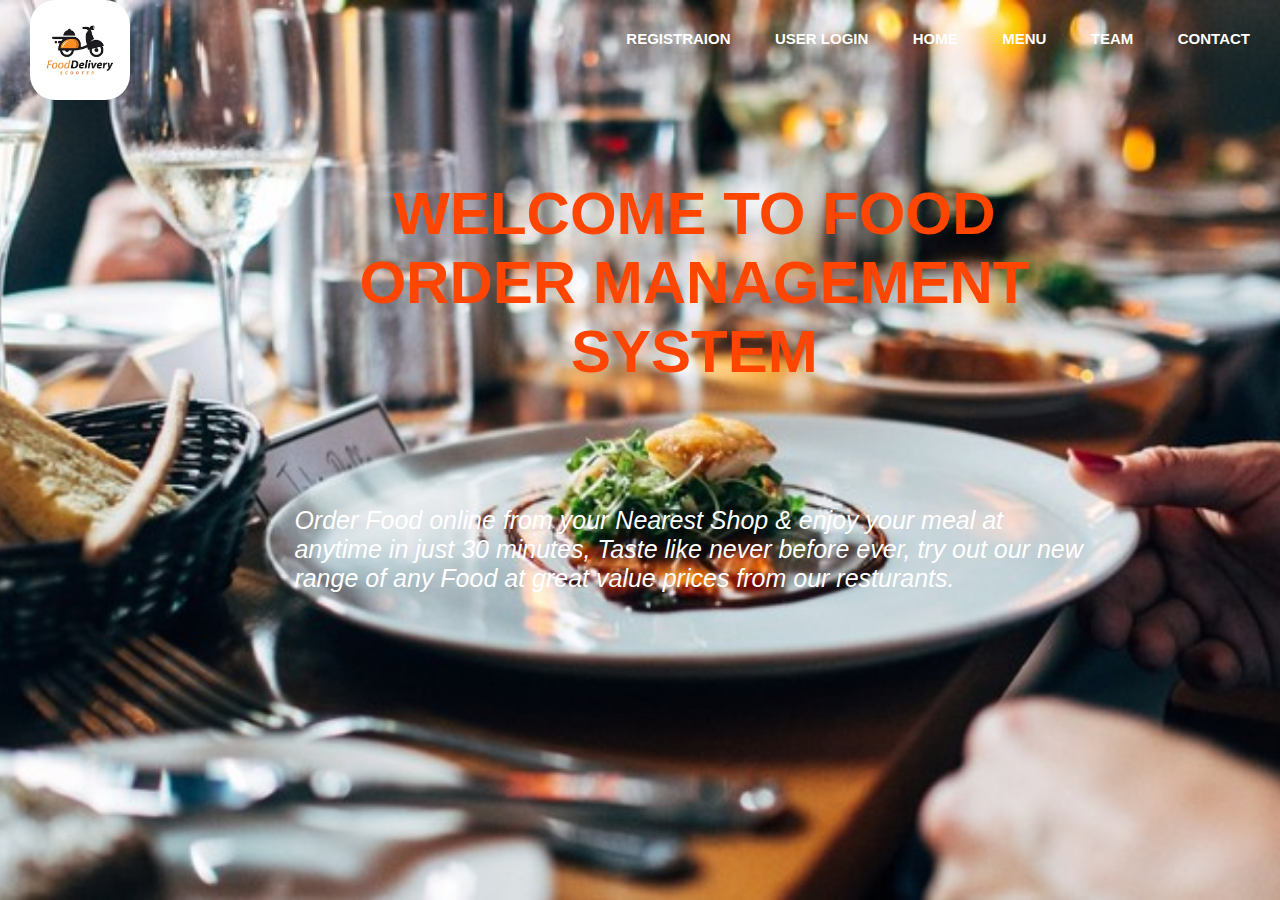
<file: index.html>
<!DOCTYPE html>
<html lang="en">
<head>
    <title>HomePage</title>
    <link rel="stylesheet" href="style8.css">
</head>
<body>
    <header>
        <img src="Logo.jpg" alt="Your Logo" id="header-logo">
        <div class="wrapper">
        <ul class="menu"> 
        <li><a href="form.html">Registraion</a></li>    
        <li><a href="LoginPage.html">User Login</a></li>    
        <li><a href="index.html">Home</a></li>
        <li><a href="order.html">Menu</a></li>
        <li><a href="ourteam.html">Team</a></li> 
        <li><a href="contact.html">Contact</a></li> 
        
        </ul>
    
        </div>
        <div class="text">
        <h1> Welcome to Food Order Management System</h1>
        <p><i> Order Food online from your Nearest Shop & enjoy your meal at anytime in just 30 minutes, Taste like never before ever, try out our new range of any Food at great value prices 
         from our resturants.</i></p>
         
        </div>
        
    </header>
    
        
    </header>
    
    
    
</body>
</html>
</file>
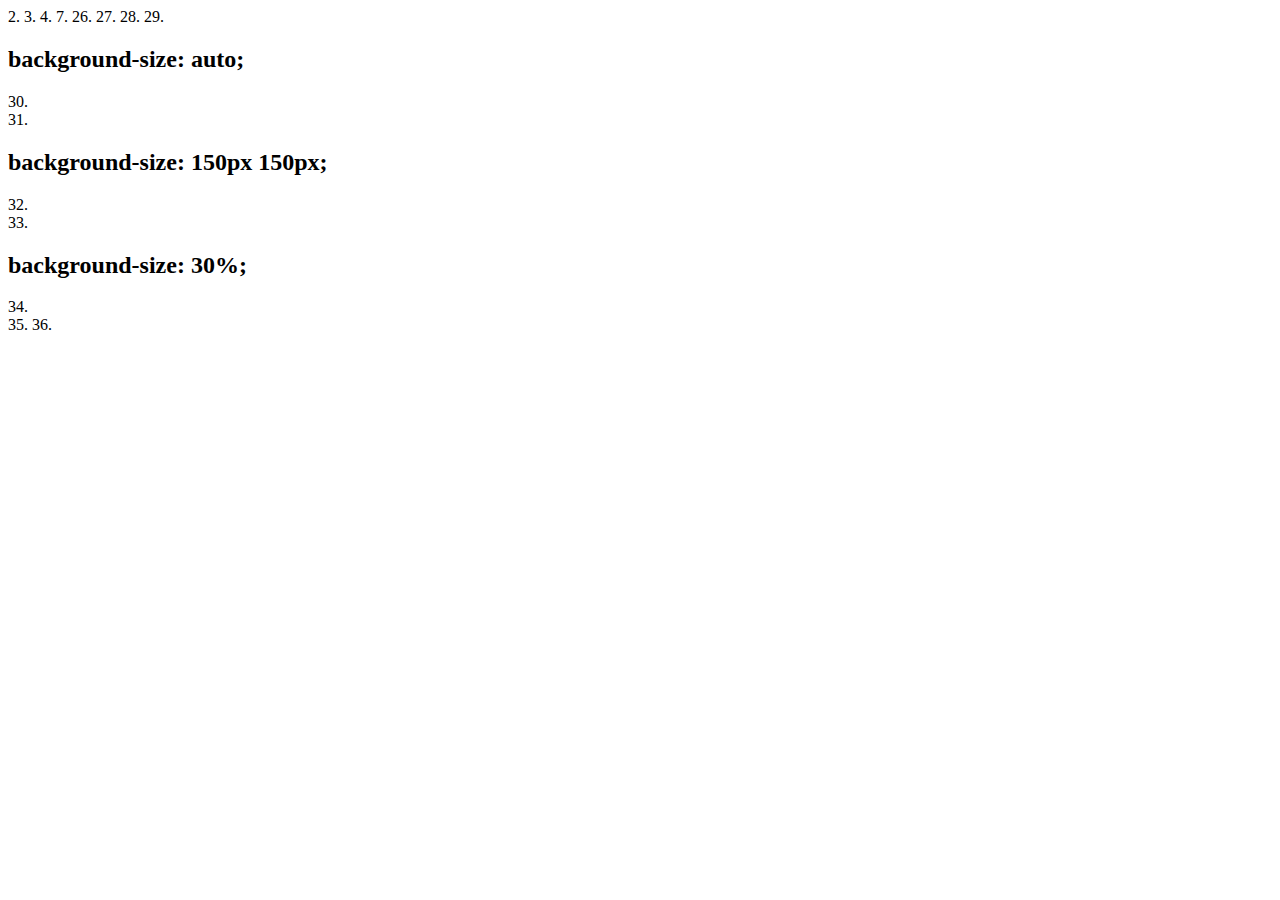
<file: BGPropertyCSS.html>
<!DOCTYPE html>
2. <html>
3. <head>
4. <title>
5. background-size property
6. </title>
7. <style>
8. div {
9. width: 300px;
10. height: 200px;
11. border: 2px solid red;
12. }
13. #div1{
14. background-image: url('lion.png');
15. background-size: auto;
16. }
17. #div2{
18. background-image: url('lion.png');
19. background-size: 150px 150px;
20. }
21. #div3{
22. background-image: url('lion.png');
23. background-size: 30%;
24. }
25. </style>
26. </head>
27.
28. <body>
29. <h2> background-size: auto; </h2>
30. <div id = "div1"></div>
31. <h2> background-size: 150px 150px; </h2>
32. <div id = "div2"></div>
33. <h2> background-size: 30%; </h2>
34. <div id = "div3"></div>
35. </body>
36. </html>
</file>
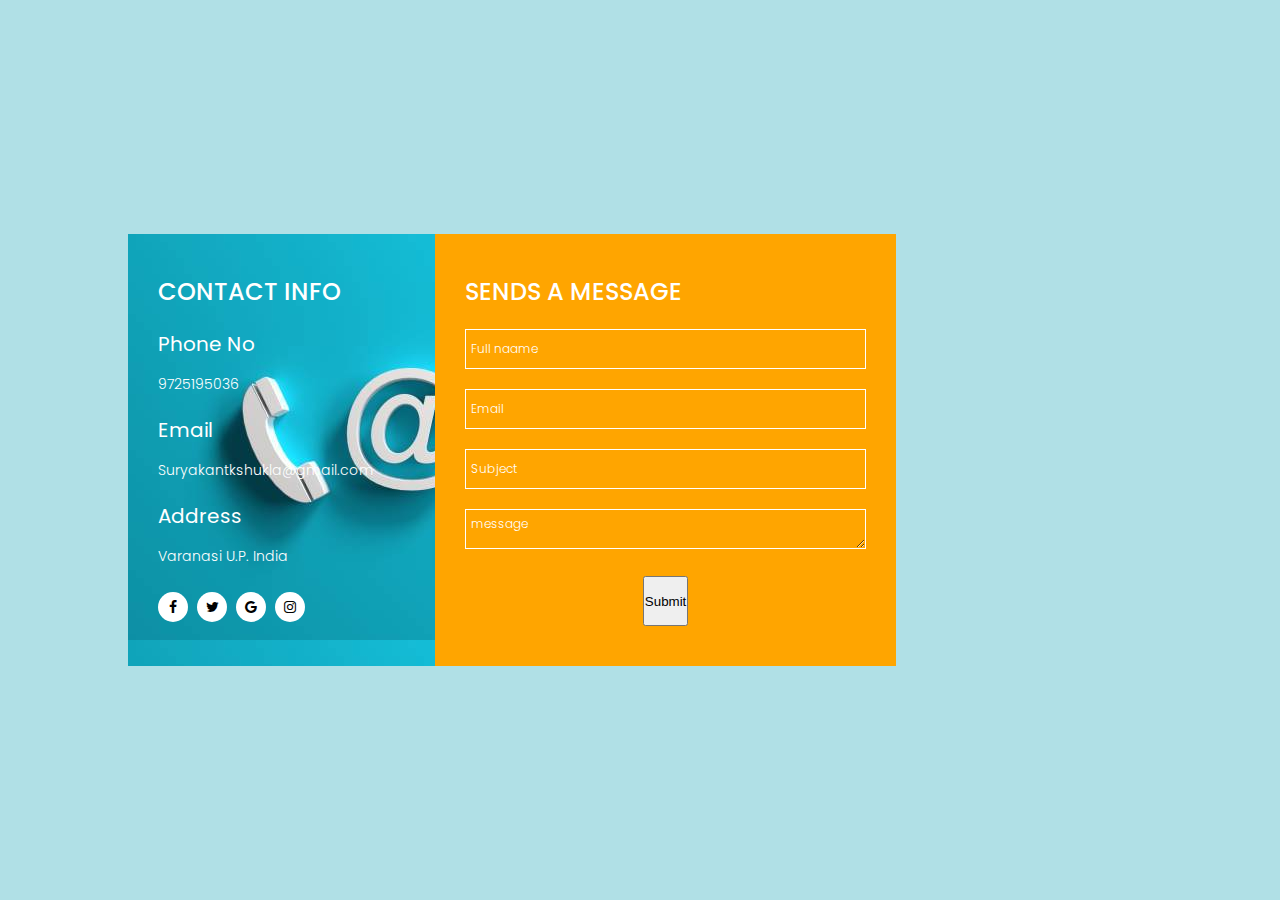
<file: contact.html>
<!DOCTYPE html>
<html lang="en">
<head>
    <title>Contact us</title>
    <link rel="stylesheet" href="style1.css">
    <link rel="stylesheet" href="https://stackpath.bootstrapcdn.com/font-awesome/4.7.0/css/font-awesome.min.css"
    crossorigin="anonymous";
</head>
<body >
    <div class="contact-wrap">
        <div class="contact-in">
            <h1> Contact info</h1>
            <h2> Phone No</h2>
            <p>9725195036</p>
            <h2>Email</h2>
            <p>Suryakantkshukla@gmail.com</p>
            <h2> Address</h2>
            <p>Varanasi U.P. India</p>

            <ul>
                <li> <a href="#"><i class="fa fa-facebook" aria-hidden="true"></i></a></li>
                <li> <a href="#"><i class="fa fa-twitter" aria-hidden="true"></i></a></li>
                <li> <a href="#"><i class="fa fa-google" aria-hidden="true"></i></a></li>
                <li> <a href="#"><i class="fa fa-instagram" aria-hidden="true"></i></a></li>
            </ul>

    </div>
    <div class="contact-in">
        <h1>sends a message</h1>
        <form>
            <input type="text" placeholder="Full naame" class="contact-in-input">
            <input type="text" placeholder="Email" class="contact-in-input">
            <input type="text" placeholder="Subject" class="contact-in-input">
            <textarea placeholder="message" class="contact-in-textarea"></textarea>
            <center> <button style="height: 50px">Submit </button> </center>        
        </form>
    </div>
    <div class="contact-in">
        <iframe src="https://www.google.com/maps/embed?pb=!1m18!1m12!1m3!1d14649.044857313906!2d85.34814182947542!3d23.378765706379856!2m3!1f0!2f0!3f0!3m2!1i1024!2i768!4f13.1!3m3!1m2!1s0x39f4e16223d88c6f%3A0xc56a7f4bc648d540!2sKokar%2C%20Ranchi%2C%20Jharkhand!5e0!3m2!1sen!2sin!4v1647589687641!5m2!1sen!2sin" width="100" height="auto" style="border:0;" allowfullscreen="" loading="lazy"></iframe>
    </div>
    </div>
</body>
</html>
</file>
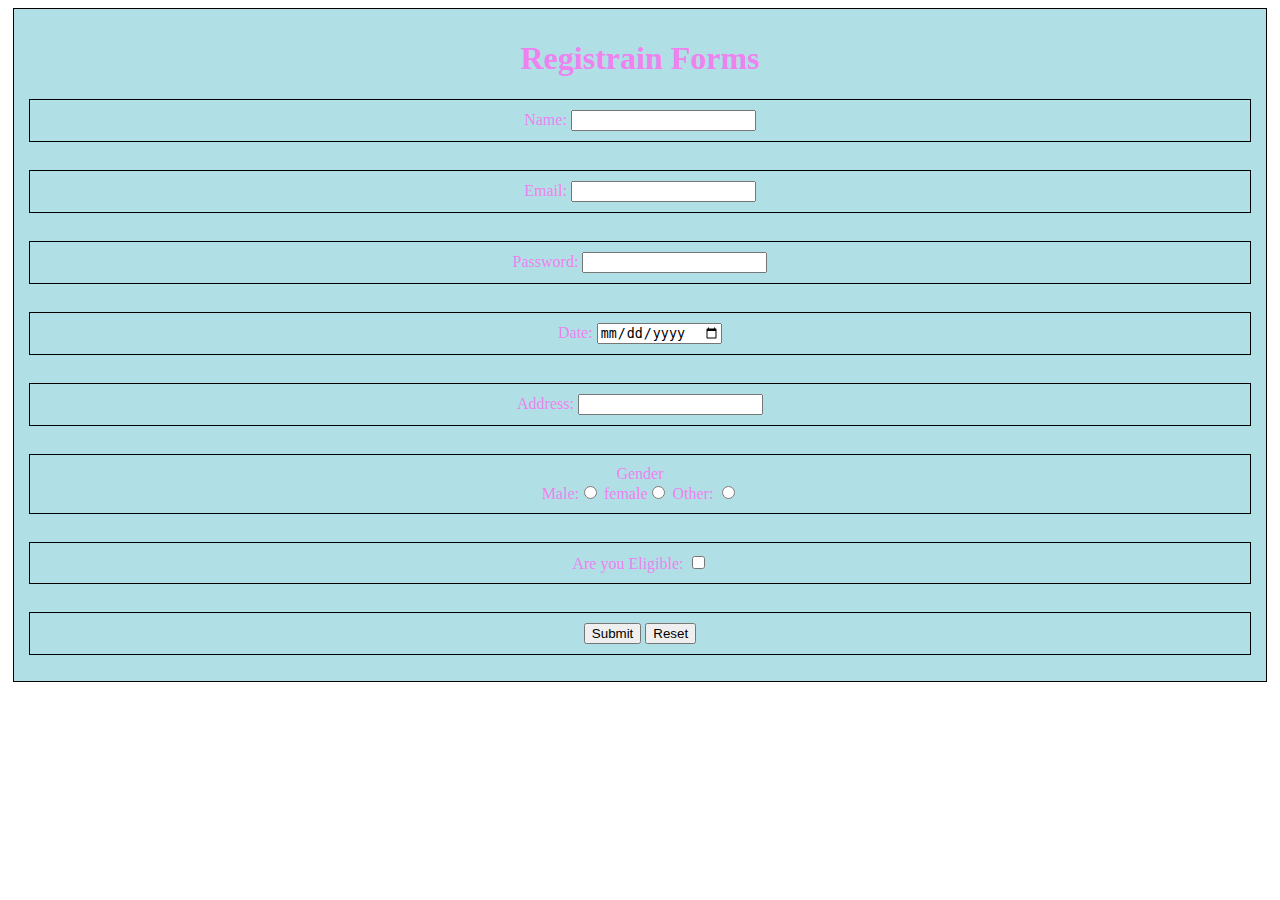
<file: form.html>
<html>
    <head>
        <meta charset="UTF8">
        <meta name="Author" content="Ankur">
        <meta name="Keyword" content="HTML,CSS">
        <meta name="viewport" content="width=width-device , initial-scale:1.0">
    
        <style>
        div {
             background-color:powderblue;
            color:violet;
            border: 1px solid black;
            width:auto;
            margin: 5px;
            padding: 10px;
            text-align: center;
            
        }
    </style>
    </head>
<body> 
    <div>
            <h1> Registrain Forms</h1>
            <form action="backend.php">

            
        <div>
            <label for="name">Name: </label>
         <input type="text" name="MyName" id="name">
    </div>
     <br> 
<!-- 
     <div>
        Roll No. : <input type="Number" name="MyRoll" > 
    </div>
    <br>
 
    <div>
        Emp Code:  <input type="Number, text" name="MyRoll" >
    </div>
    <br>
-->
    <div>
        Email:  <input type="email" name="Myemail" >
    </div>
    <br>

    <div>
        Password: <input type="password" name="Mypassword">   
    </div>
    <br>

    <div>
       Date: <input type="Date" name="Current Date">
        </div>
        <br>

        <div>
            Address: <input type="text" name="MyAdd ">
        </div>
        <br>

        <div>
            Gender<br>
            Male:<input type="radio" name="MyGender"> 
            female<input type="radio" name="MyGender">
             Other: <input type="radio" name="MyGender">
        </div>
        <br>

        <div>
            Are you Eligible: <input type="checkbox" name="Myeligibility">
        </div>
        <br>
<!-- 
        <div>
            Write About Yourself: <br><textarea name="Mytext" cols="30" rows="10"></textarea>
        </div>
        <br>
 -->
        <div style="text-align: center;">
            <input type="Submit" name="Submit Now">
            <input type="reset" name="Reset Now">
            </div>
        </div>
     </form> 
  </body> 
  </html>
</file>
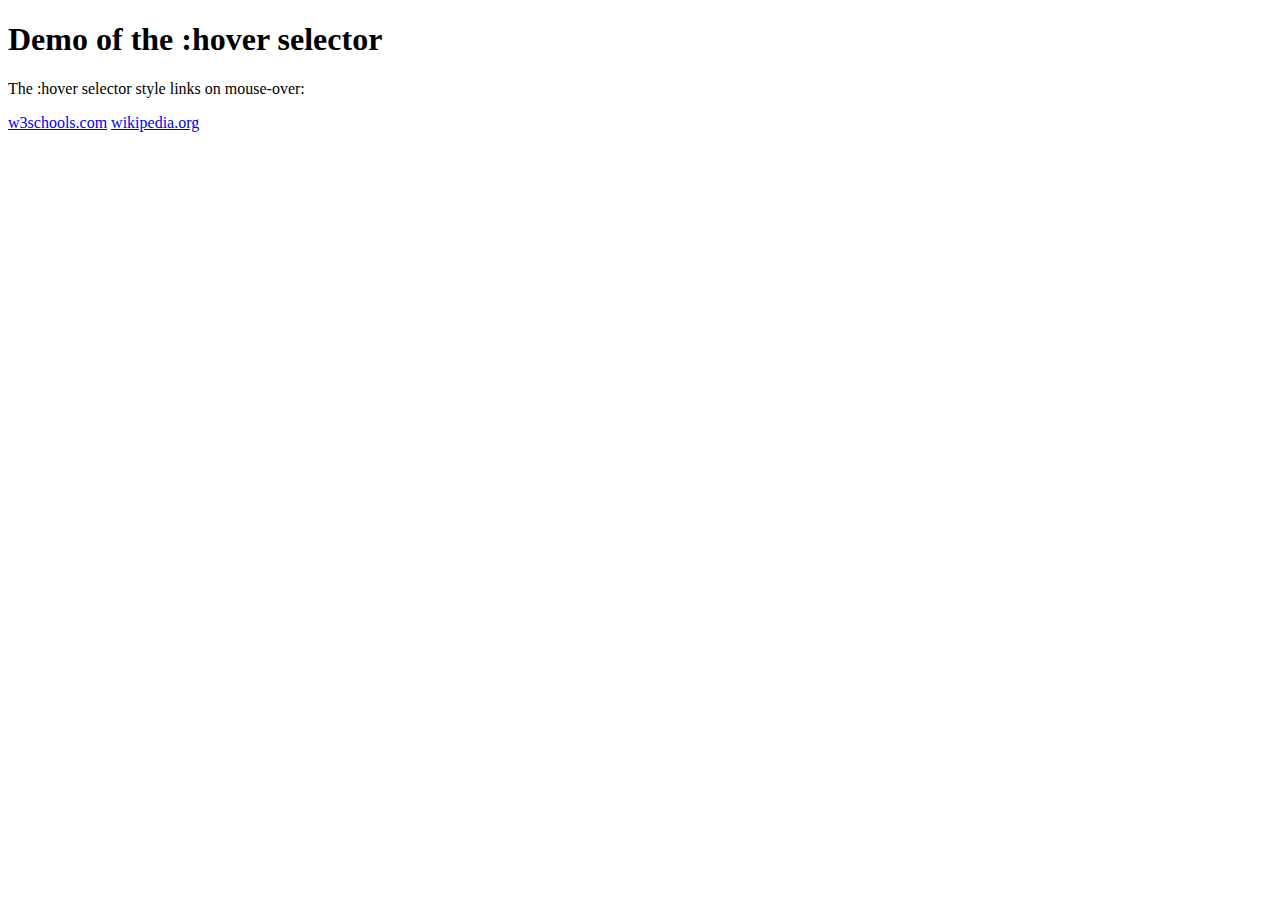
<file: HoverPropert.html>
<!DOCTYPE html>
<html>
<head>
<style>
a:hover {
  background-color: yellow;
}
</style>
</head>
<body>

<h1>Demo of the :hover selector</h1>

<p>The :hover selector style links on mouse-over:</p>

<a href="https://www.w3schools.com">w3schools.com</a>
<a href="https://www.wikipedia.org">wikipedia.org</a>

</body>
</html>
</file>
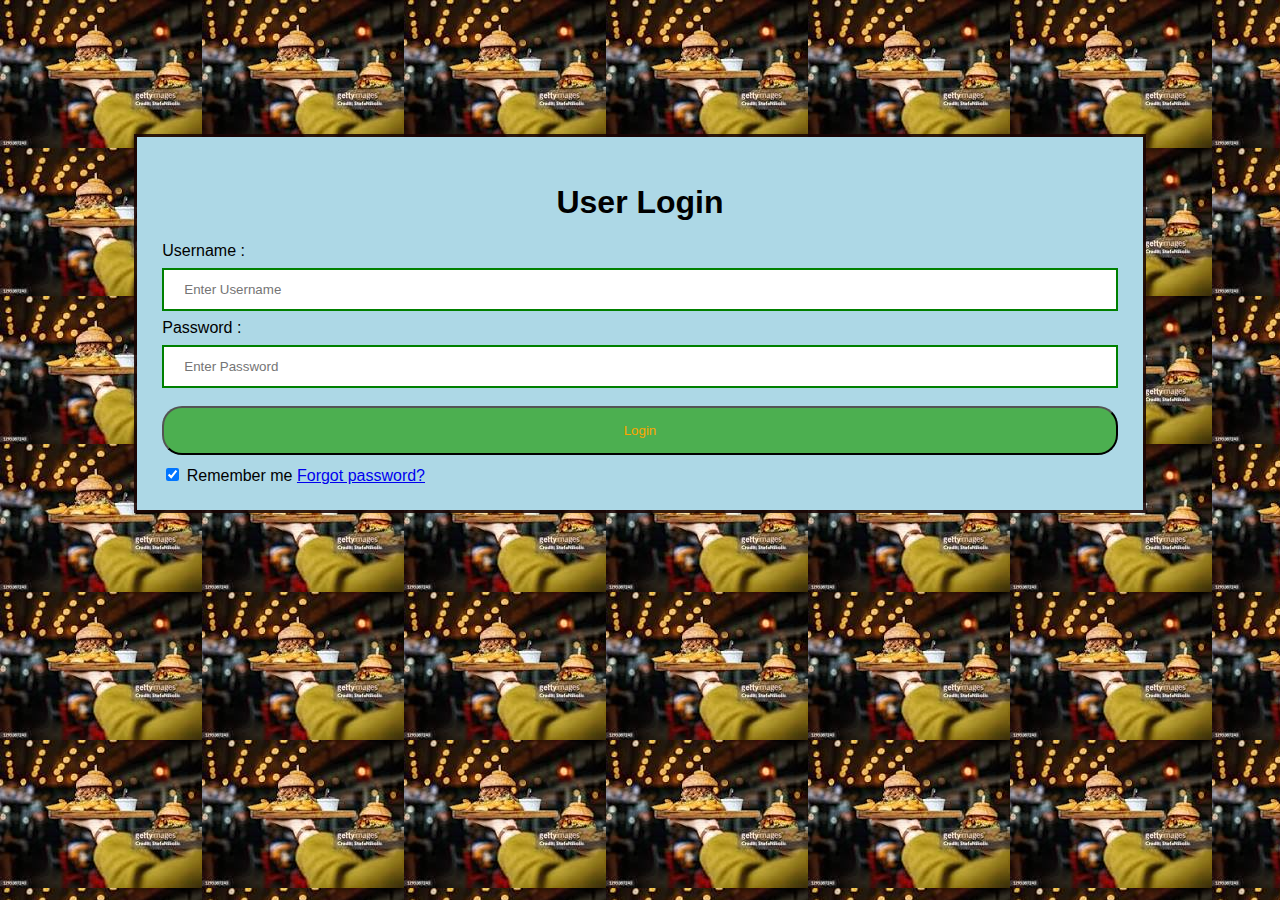
<file: LoginPage.html>
<!DOCTYPE html>   
<html>   
<head>  
<meta name="viewport" content="width=device-width, initial-scale=1">  
<title> Login Page </title>  
<style>   
Body { 
    display: flex;
    align-items: center;
     justify-content: center;
     width: auto;
     font-family: Calibri, Helvetica, sans-serif;  
     background:url(SurveFood.jpg)  
}  
button {   
       background-color: #4CAF50;   
        width: 100%;  
        color: orange;   
        padding: 15px;   
        margin: 10px 0px;     
        border-radius: 20px; 
        cursor: pointer; 

         }   
 form {   
    
        margin-top: 10%;
        border: 3px solid #190404e0;   
    }   
 input[type=text], input[type=password] {   
        width: 100%;   
        margin: 8px 0;  
        padding: 12px 20px;   
          
        border: 2px solid green;   
        box-sizing: border-box;   
    }  
 button:hover {   
        opacity: 0.7; 
         color: red;
    }  

 .container {   
    
        padding: 25px;   
        background-color: lightblue; 
        
    }   
    
</style>   
</head>    
<body>    
  
        <form >  
        <div class="container">  
            <center>   <h1> User Login</h1></center> 

            <label>Username : </label>   
            <input type="text" placeholder="Enter Username" name="username" required>  
            <label>Password : </label>   
            <input type="password" placeholder="Enter Password" name="password" required>  
            <button type="submit">Login</button>   
            <input type="checkbox" checked="checked"> Remember me <a href="#"> Forgot password? </a>   
        </div>   
    </form>
    
</body>     
</html>
</file>
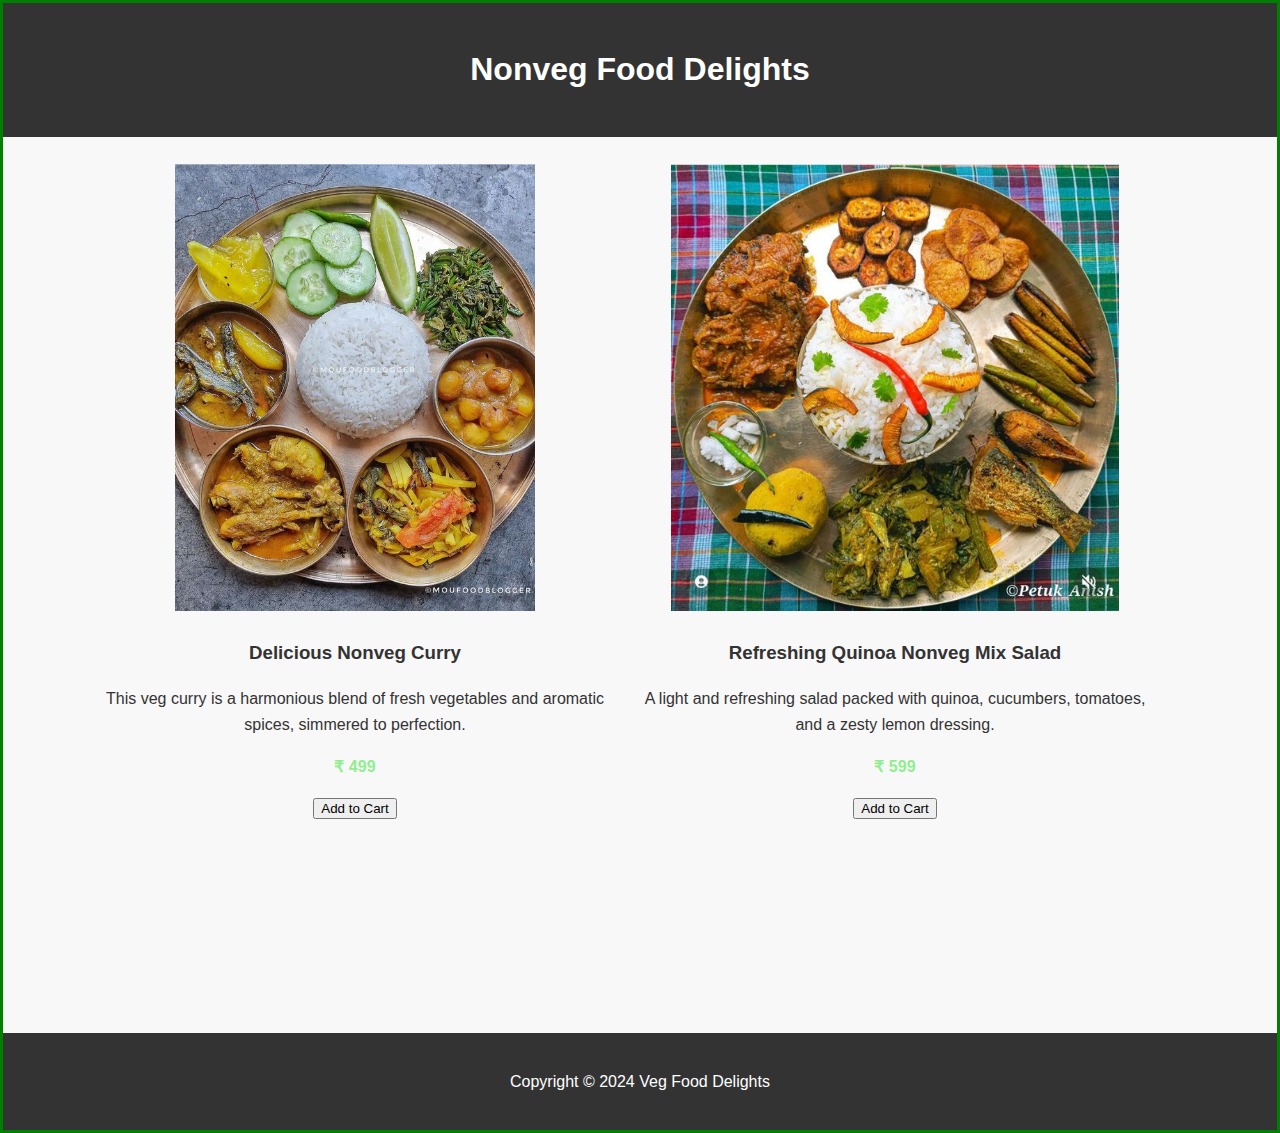
<file: NonvegItem.html>
<!DOCTYPE html>
<html lang="en">
<head>
    <meta charset="UTF-8">
    <meta name="viewport" content="width=device-width, initial-scale=1.0">
    <title>Veg Food Delights</title>
    <style>
        body {
           
            font-family: Arial, sans-serif;
            background-color: #f8f8f8;
            color: #333;
            line-height: 1.6;
            margin: 0;
            padding: 0;
            text-align: center;
            border: 3px solid green;
              }
     
        .container {
            max-width: 1100px;
            margin: auto;
            overflow: hidden;
            padding: 0 20px;
            display: flex;
            flex-wrap: wrap;
            gap: 10px;
        }

        .header, .footer {
            background: #333;
            color: #fff;
            text-align: center;
            padding: 20px 0;
        }
  
        .card img {
            padding-top: 5%;
            max-width: 80%;
            height: auto;
            max-width: 100%; /* Makes image responsive */
            height: 50%; /* Maintains aspect ratio */
        }

        .card h3 {
            color: #333;
        }
        
        .card {
            flex: 1; /* Allows cards to grow and fill the space */
            max-width: calc(50% - 20px); /* Adjust based on the gap to ensure proper spacing */
        }
        .price {
            font-weight: bold;
            color: lightgreen;
        }
   
    </style>
</head>
<body>

<div class="header">
    <h1>Nonveg Food Delights</h1>
</div>

<div class="container">
    <div class="card">
        <img src="VegImage.jpg" alt="Veg Dish 1">
        <h3>Delicious Nonveg Curry</h3>
        <p>This veg curry is a harmonious blend of fresh vegetables and aromatic spices, simmered to perfection.</p>
        <p class="price">₹ 499</p>
        <button onclick="addToCart('20.99')">Add to Cart</button>
    </div>
    <div class="card">
        <img src="VegImage2.jpg" alt="Veg Dish 2">
        <h3>Refreshing Quinoa Nonveg Mix Salad</h3>
        <p>A light and refreshing salad packed with quinoa, cucumbers, tomatoes, and a zesty lemon dressing.</p>
        <p class="price">₹ 599</p>
        <button onclick="addToCart('20.99')">Add to Cart</button>
    </div>
    <!-- Add more cards/dishes here -->
</div>

<div class="footer">
    <p>Copyright &copy; 2024 Veg Food Delights</p>
</div>

</body>
</html>
</file>
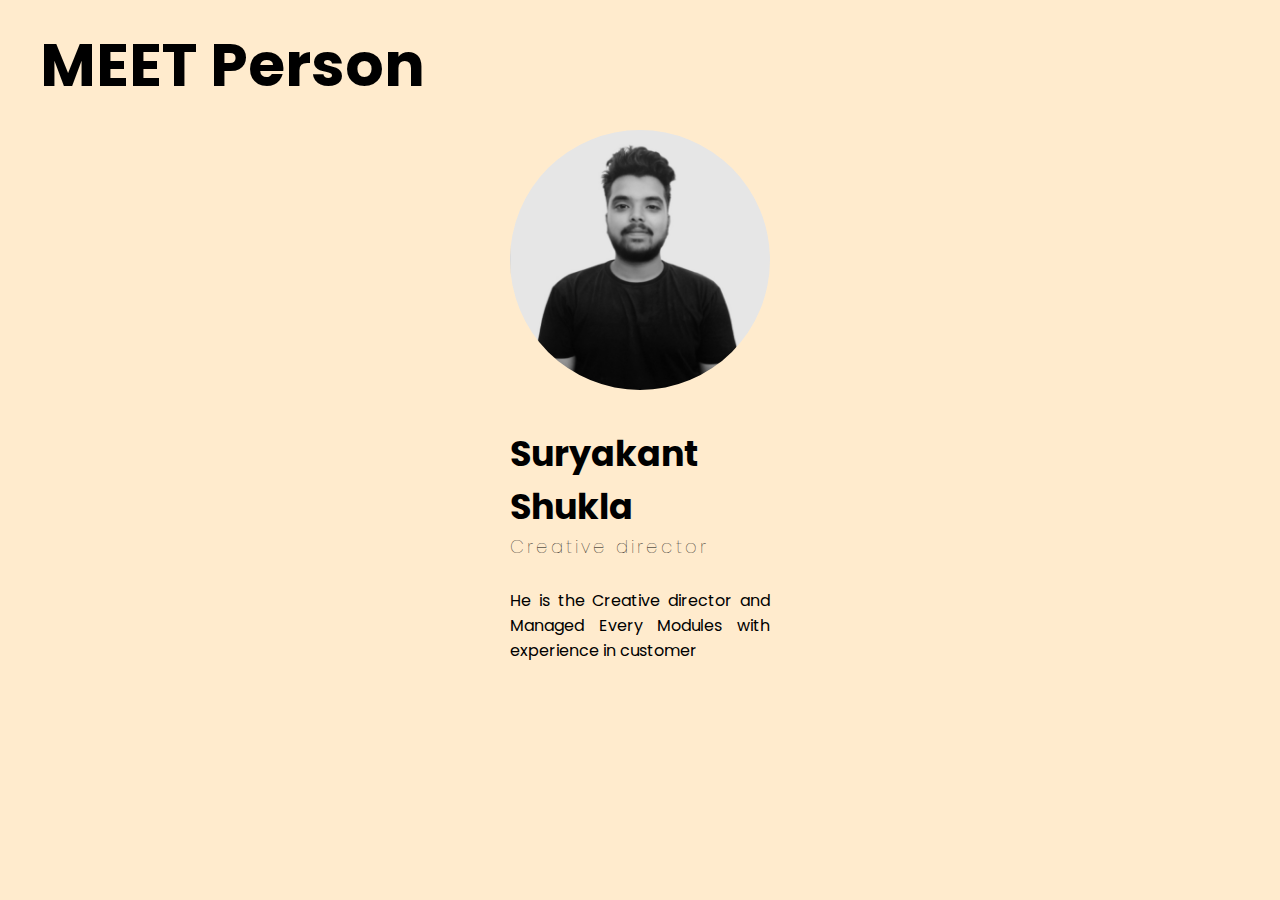
<file: ourteam.html>
<!DOCTYPE html>
<html lang="en">
<head>

    <title>Team</title>
    <link rel="stylesheet" href="style6.css">
</head>
<body>
   <div class="container">
       <h1 class="heading">MEET Person</h1>
            <div class="profiles">
            <div class="profile">
            <img src="doc image.jpg" class="profile-img">
            <h3 class="user-name">Suryakant Shukla</h3> 
            <h5>Creative director</h5>
            <p>He is the Creative director and Managed Every Modules with experience in customer</p>
            </div>
            
            </div>

    </div> 
</body>
</html>
</file>
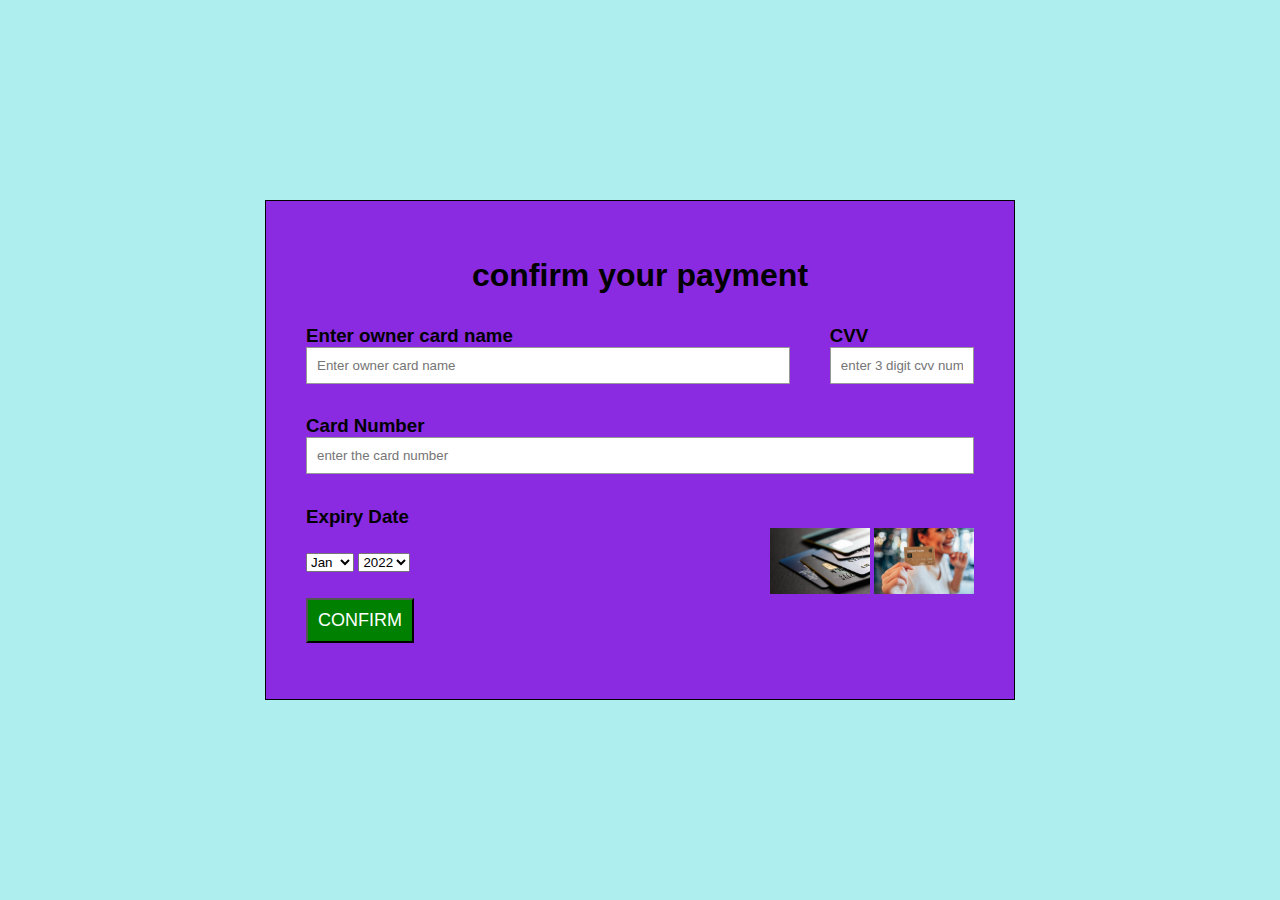
<file: payment form.html>
<!DOCTYPE html>
<html lang="en">
<head>

    <title>Document</title>
    <link rel="stylesheet" href="style7.css">
</head>
<body>
    <div class="container">
        <h1>confirm your payment</h1>
        <div class="first-row">
            <div class="owner">
                <h3> Enter owner card name</h3>
                <div class="input-field">
                    <input type="text" placeholder="Enter owner card name" required>

                </div>
            </div>
            <div class="CVV">
                <h3> CVV</h3>
                <div class="input-field">
                    <input type="password" placeholder="enter 3 digit cvv number" required>
                    
                </div>
            </div>
        </div>
        <div class="second-row">
            <div class="card number">
                <h3> Card Number</h3>
                <div class="input-field">
                    <input type="text" placeholder="enter the card number" required>

                
            </div>
            
            </div>
        </div>
        
            <div class="third-row">
            <div class="card number">
                <h3> Expiry Date </h3>
          <div class="selection">
              <div class="date">
                  <select name="months" id="months">
                      <option value="Jan">Jan</option>
                      <option value="Feb">Feb</option>
                      <option value="Mar">Mar</option>
                      <option value="Apr">Apr</option>
                      <option value="May">May</option>
                      <option value="Jun">Jun</option>
                      <option value="Jul">Jul</option>
                      <option value="Aug">Aug</option>
                      <option value="Sep">Sep</option>
                      <option value="Out">Aug</option>
                      <option value="Nov">Nov</option>
                      <option value="Dec">Dec</option>
                  </select>
                  <select name="years" id="years">
                    <option value="2022">2022</option>
                    <option value="2020">2020</option>
                    <option value="2018">2018</option>
                    <option value="2017">2017</option>
                    <option value="2016">2016</option>
                    <option value="2015">2015</option>   
                  </select>

              </div>
              <div class="cards">
                  <img src="cr.jpg" alt="">
                  <img src="cr1.jpg" alt="">
                
              </div>
          </div> 
        </div>
        <div>
        <a href="pop.html"><button>confirm</button></a>
        </div>
    </div>
</body>
</html>
</file>
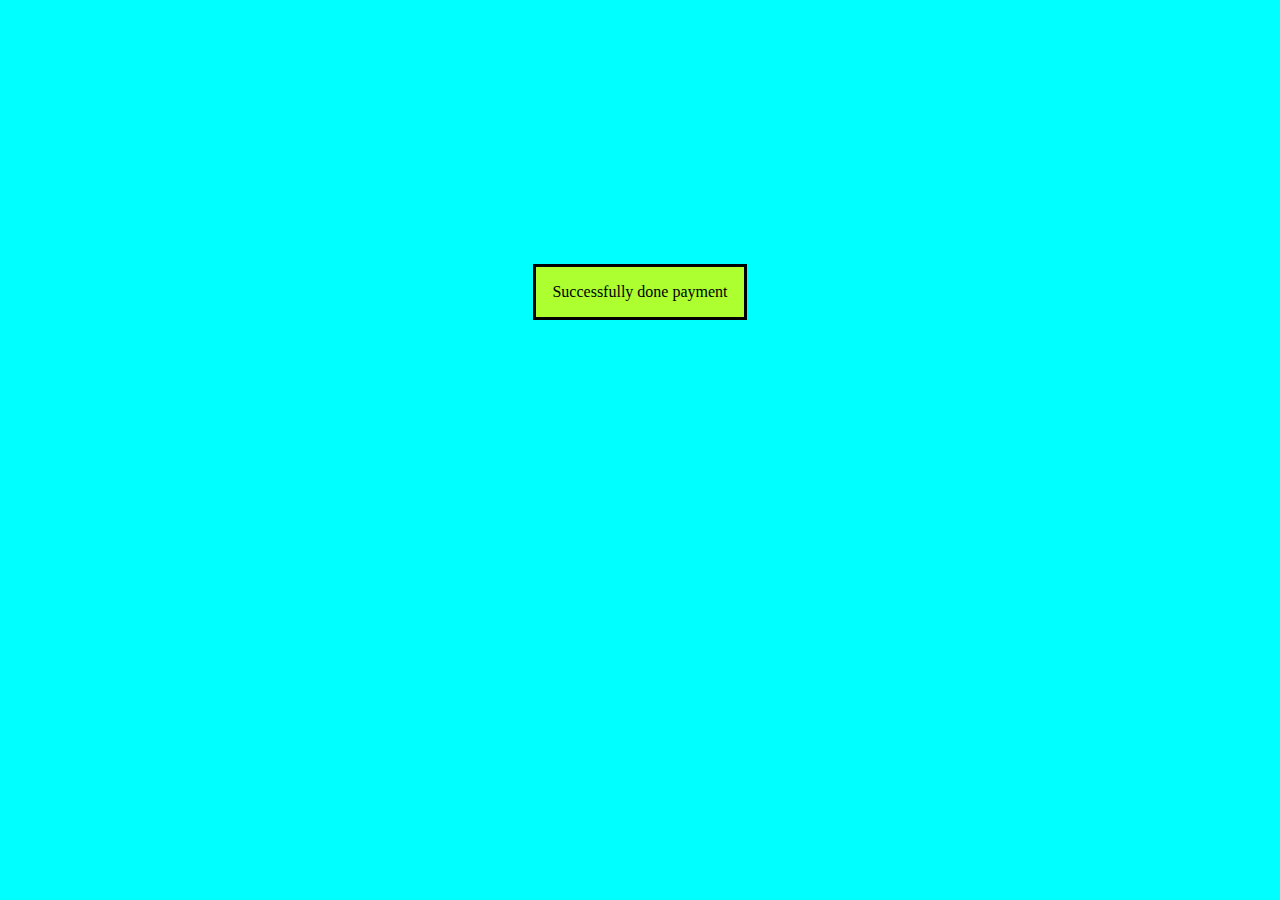
<file: pop.html>
<!DOCTYPE html>
<html lang="en">
<head>
    <meta charset="UTF-8">
    <meta name="viewport" content="width=device-width, initial-scale=1.0">
    <title>Document</title>
    <style>
        body{
            background-color: aqua;
        }
        dialog 
        {
            text-align: center;
            margin-top: 20%;
            background-color: greenyellow;
        }
    </style>
</head>
<body>
    <dialog open >Successfully done payment</dialog>
</body>
</html>
</file>
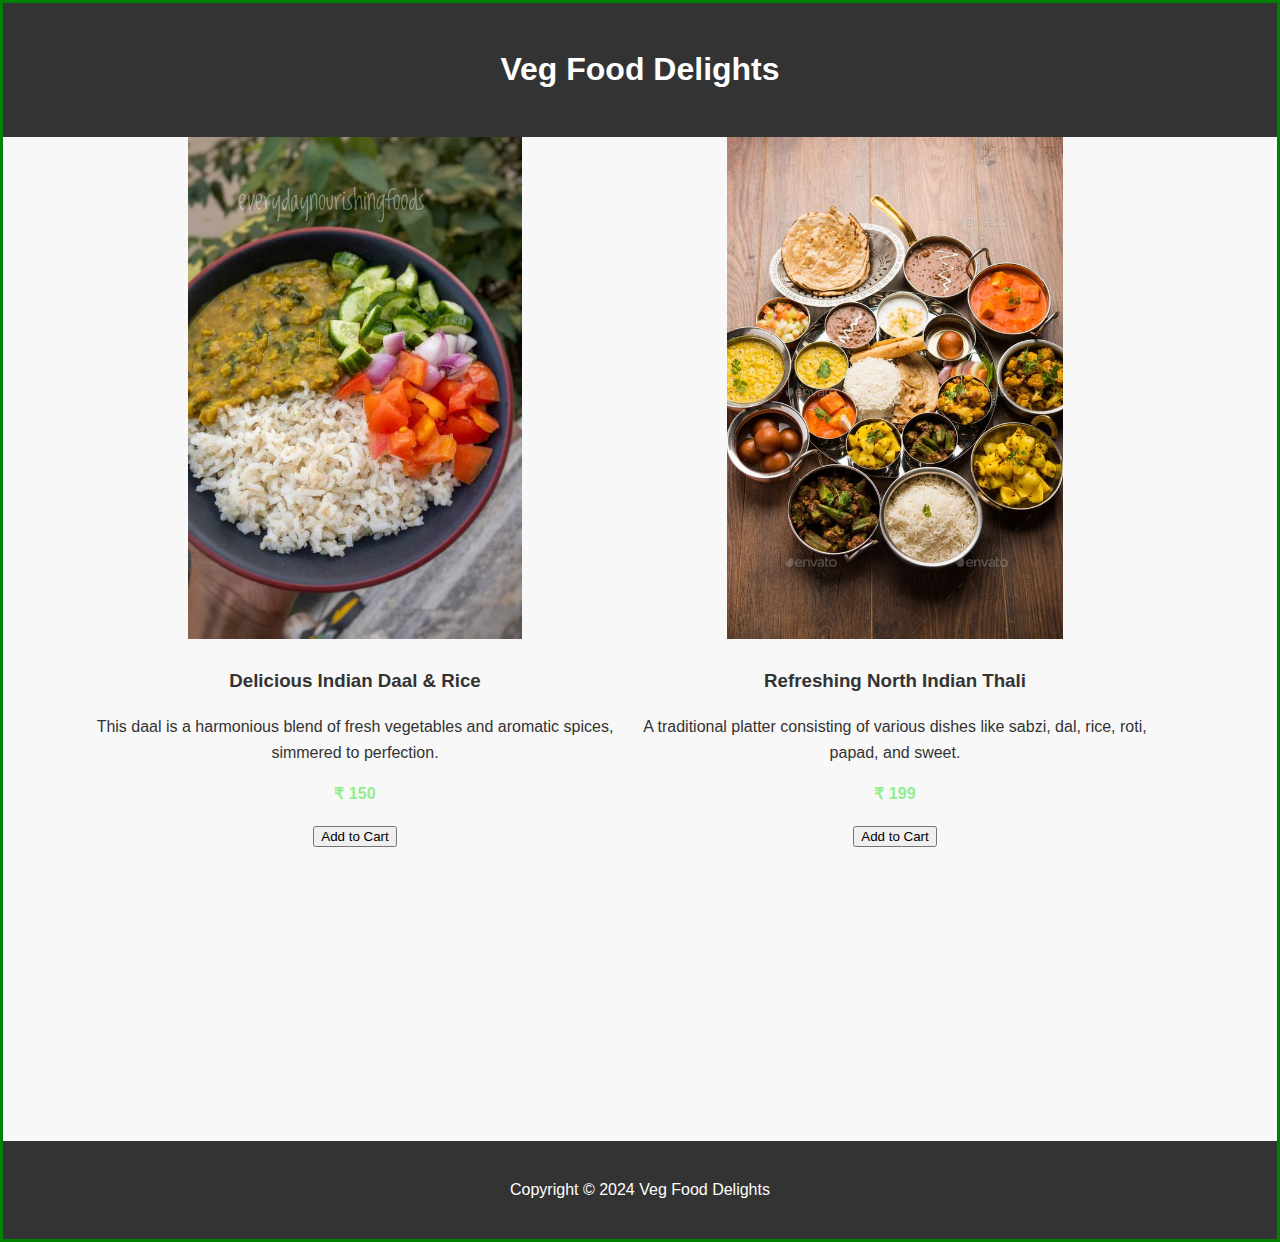
<file: VegItem.html>
<!DOCTYPE html>
<html lang="en">
<head>
    <meta charset="UTF-8">
    <meta name="viewport" content="width=device-width, initial-scale=1.0">
    <title>Veg Food Delights</title>
    <style>
        body {
            font-family: Arial, sans-serif;
            background-color: #f8f8f8;
            color: #333;
            line-height: 1.6;
            margin: 0;
            padding: 0;
            text-align: center;
            border: 3px solid green;
              }
     
        .container {
            max-width: 1100px;
            margin: auto;
            overflow: hidden;
            padding: 0 20px;
            display: flex;
            flex-wrap: wrap;
            gap: 10px;
        }

        .header, .footer {
            background: #333;
            color: #fff;
            text-align: center;
            padding: 20px 0;
        }
  
        .card img {
            max-width: 80%;
            height: auto;
            max-width: 100%; /* Makes image responsive */
            height: 50%; /* Maintains aspect ratio */
        }

        .card h3 {
            color: #333;
        }
        
        .card {
            flex: 1; /* Allows cards to grow and fill the space */
            max-width: calc(50% - 20px); /* Adjust based on the gap to ensure proper spacing */
        }

        .price {
            font-weight: bold;
            color: lightgreen;
        }
        
        #cart {
            list-style-type: none;
            padding: 0;
        }
        
    </style>
</head>
<body>

<div class="header">
    <h1>Veg Food Delights</h1>
</div>
<div class="container">
    <div class="card">
        <img src="Veg1.jpg" alt="Veg Dish 1">
        <h3>Delicious Indian Daal & Rice</h3>
        <p>This daal is a harmonious blend of fresh vegetables and aromatic spices, simmered to perfection.</p>
        <p class="price">₹ 150</p>
        <button onclick="addToCart">Add to Cart</button>
    </div>
    <div class="card">
        <img src="Veg2.jpg" alt="Veg Dish 2">
        <h3>Refreshing North Indian Thali</h3>
        <p>A traditional platter consisting of various dishes like sabzi, dal, rice, roti, papad, and sweet.</p>
        <p class="price">₹ 199</p>
        <button onclick="addToCart">Add to Cart</button>
    </div>
    
    <!-- Add more cards/dishes here -->
</div>

<div class="footer">
    <p>Copyright &copy; 2024 Veg Food Delights</p>
</div>
</body>
</html>
</file>
<file: style8.css>
*{
    margin: 0;
    padding: 0;
  
}

body{
    font-family: Arial, Helvetica, sans-seriff;

}
header{
    background: url(foodd.jpg);
   height: 100vh;
   background-size: cover;
   background-position: center;
   position: relative;
}
.wrapper{
    width: 100%;
    margin: auto;

}
.menu{
    float: right;
    list-style: none;
    margin-top: 30px;
    margin-right: 10px;

}
.menu li{
    display: inline-block;

}

.menu li a{
    color: #fff;
    text-decoration: none;
    padding: 10px 20px;
    text-transform: uppercase;
    font-weight: bold;
    font-size: 15px;
}
.menu li a:hover{
    background: #fff;
    color: #333;
    border-radius: 10px;

}
#header-logo {
    height: 100px;
    width: auto; 
    margin-left: 30px; 
    float: left; 
    border-radius: 25px;

}
.text{
    position:absolute;
    width: 800px;
    height: 300px;
    margin: 14% 23%;
    text-align: center;

}
.text h1{
    text-align: center;
    color:orangered;
    text-transform: uppercase;
    font-size: 60px;
    
}
.text a{
    background: orangered;
    font-weight: bold;
    font-size: 20px;
    letter-spacing: 1px;
    margin-top: 20px;
    display: inline-block;
    color: #fff;
}

.text a:hover{
    background: #fff;
    color:#333;


}
.text p{
    margin-top: 15%;
    color:white;
    text-align: left;
    font-size: 25px;

}
.form{
    width: 220px;
    height: 380px;
    background-color: black;
    position: absolute;
    top: 200px;
    left: 870px;
    border-radius: 10px;
    padding:30px;
    margin-left: 370px;

}

@media (max-width:650px){
    .logo{
        float: none;
        width: 50%;
        text-align: center;
        margin: auto;
        margin-bottom: 5px;

    }
    .menu{
        float: none;
        margin-top: 0;
       text-align: center;
    }

    .menu li a{
        padding: 5px;
        font-size: 11px;

    }
    .text{
        width: 100%;
        height: 100%;
        margin: 30% 0;
    }
    .text h1{
        font-size: 18px;

    }
    .text a{
        font-size: 12px;
        padding: 10px;
    }
    
}
</file>
<file: style1.css>
@import url('https://fonts.googleapis.com/css2?family=Poppins:ital,wght@0,100;0,200;0,300;0,400;0,500;0,600;0,700;0,800;0,900;1,100;1,200;1,300;1,400;1,500;1,600;1,700;1,900&display=swap');
*{
    padding: 0;
    margin: 0;
    box-sizing: border-box;

}
body{
    height: 100vh;
    display: grid;
    align-items: center;
    font-family: 'Poppins',sans-serif;
    background-color: powderblue;

}
.contact-wrap
{
    width: 80%;
    height: auto;
    margin: auto;
    display: flex;
    flex-wrap: wrap;

}
.contact-in{
    padding: 40px 30px;
}
.contact-in:nth-child(1)
{

flex: 30%;
background: url(contact.jpg) ;
color: #fff;
}
.contact-in:nth-child(2)
{
flex: 45%;
background: orange;
}
.contact-in:nth-child(3)
{
flex: 25%;
padding: 0;
}

.contact-in h1
{
font-size: 24px;

color: #fff;
text-transform: uppercase;
font-weight: 500;
margin-bottom:20px ;
}


.contact-in h2
{
font-size: 20px;

font-weight: 400;
margin-bottom:15px ;
}


.contact-in h2 i
{
font-size: 16px;
width: 40px;
height: 40px;
margin-right: 10px;
background: #f5f5f5;
color: #000;
border-radius: 50px;
line-height: 40px;
text-align: center;
}

.contact-in p
{
font-size: 14px;

font-weight: 300;
margin-bottom:20px ;
}
.contact-in ul{
    padding: 0;
    margin: 0;
}
.contact-in ul li{
    list-style: none;
    display: inline-block;
    margin-right: 5px;
    margin-top: 5px;
}

.contact-in ul li a{
  display: block;
  width: 30px;
  height: 30px;
  text-align: center;
  background: #fff;
  border-radius: 50px;
}

.contact-in ul li a i{
    font-size: 14px;
    line-height: 30px;
    color: #000;
  }

  .contact-in form{
      width: 100%;
      height: auto;
  }
  .contact-in-input{
      width: 100%;
      height: 40px;
      margin-bottom: 20px;
      border: 1px solid #fff;
      outline: none;
      padding-left: 5px;
      background: transparent;
      color: rgb(255, 255, 255);
      font-size: 12px;
      font-weight: 300;
      font-family: 'Poppins',sans-serif;
  }

  .contact-in-input::placeholder{
      color: #fff;
  }

  .contact-in-textarea{
      width: 100%;
      height: 40px;
      margin-bottom: 20px;
      border: 1px solid #fff;
      outline: none;
      padding-top: 5px;
      padding-left: 5px;
      background: transparent;
      color: #fff;
      font-size:12px ;
      font-weight:300 ;
      font-family: 'Poppins',sans-sarif;

    
  }
  .contact-in-textarea::placeholder{
      color: #fff;
  }

  .contact-in-btn{
    width: 100%;
    height: 40px;
  
    border: 1px solid #fff;
    outline: none;
    
    background: transparent;
    color: #fff;
    font-size:12px ;
    font-weight:300 ;
    font-family: 'Poppins',sans-sarif;
cursor: pointer;
  
}

.contact-in iframe{
    width: 100%;
    height: 100%;

}

@media screen and (max-width:480px){
    .contact-in:nth-child(1){
        flex: 50px;
     
    }



    .contact-in:nth-child(2){
        flex: 50px;
      
    }

    
    .contact-in:nth-child(3){
        flex: 100px;
       
    }


}

@media screen and (max-width:360px){
    .contact-in:nth-child(1){
        flex: 50px;
     
    }



    .contact-in:nth-child(2){
        flex: 50px;
      
    }

    
    .contact-in:nth-child(3){
        flex: 100px;
       
    }

}
</file>
<file: style6.css>
@import url("https://fonts.googleapis.com/css?family=Poppins&display=swap");
*{

    padding: 0;
    margin: 0;
}
body{
    background-color:blanchedalmond;
    font-family: "Poppins" ,sans-serif;

}

.container{
    margin: 20px 40px;
    color:blanchedalmond;
}

.heading{
    font-size: 60px;
    color: black;

}
.container .profiles{
display:flex;
width:auto;
flex-wrap:wrap;
}
.heading span{
    font-style: italic;
    font-size: 30px;

}
.profiles{
    display: flex;
    justify-content: space-around;
    margin: 20px 10px;
}

.profile{
    flex-basis: 160px;

}
.profile .profile-img{
height: 260px;
width: 260px;
border-radius: 50%;
filter: grayscale(100%);
cursor: pointer;
transition: 400ms;

}
.profile:hover .profile-img{
    filter: grayscale(0);
}

.user-name{
    margin-top: 30px;
    font-size: 35px;
    color: black;

}
.profile h5{
    font-size: 18px;
    font-weight: 100;
    letter-spacing: 3px;
    color: black;

}
.profile p{
    font-size: 16px;
    margin-top: 28px;
    text-align: justify;
    color: black;
}

@media only  screen and (max width:1150px) {
    .profiles{
        flex-direction: column;
    }
.profile{
    display: flex;
    flex-direction: column;
    align-items: center;
}
.profile p{
    text-align: center;
    margin: 20px 60px 80px 60px;
    font-size: 20px;
}
    
}

@media only screen and( max width:900px){
    .heading{
        font-size: 40px;
        color: white;
        text-align: center;

    }
.heading span{
    font-size: 15px;

}

.profile{

    margin: 20px 0;

}

.profile p{
    margin: 20px 10px 80px 10px;
}
}
    
}
</file>
<file: style7.css>
*{
    margin: 0;
    padding: 0;
    box-sizing: border-box;
    font-family: 'Poppins',sans-serif;
}

body{
    width: 100%;
    height: 100vh;
    display: flex;
justify-content: center;
align-items: center;
background-color: paleturquoise;
}
.container{
    width: 750px;
    height: 500px;
    border: 1px solid;
    background-color: blueviolet;
    display: flex;
    flex-direction: column;
    padding: 40px;
    justify-content: space-around;

}

.container h1{
    text-align: center;

}
.first-row{
    display: flex;


}

.owner{
    width: 100%;
   
    margin-right: 40px;

}
.input-field{
    border: 1px solid #999;
}
.input-field input{
    width: 100%;
    border: none;
    outline: none;
    padding: 10px;
}
.selection{
    display: flex;
    justify-content: space-between;
    align-items: center;

}
.selection select{
    padding: 10p 20px ;
}
button{
background-color: green;
color: white;
text-align: center;
text-transform: uppercase;
text-decoration: none;
padding: 10px;
font-size: 18px;
transition: 8.5s;
}
a:hover{
    background-color: dodgerblue;
}
.cards img{
    width: 100px;
}
</file>
